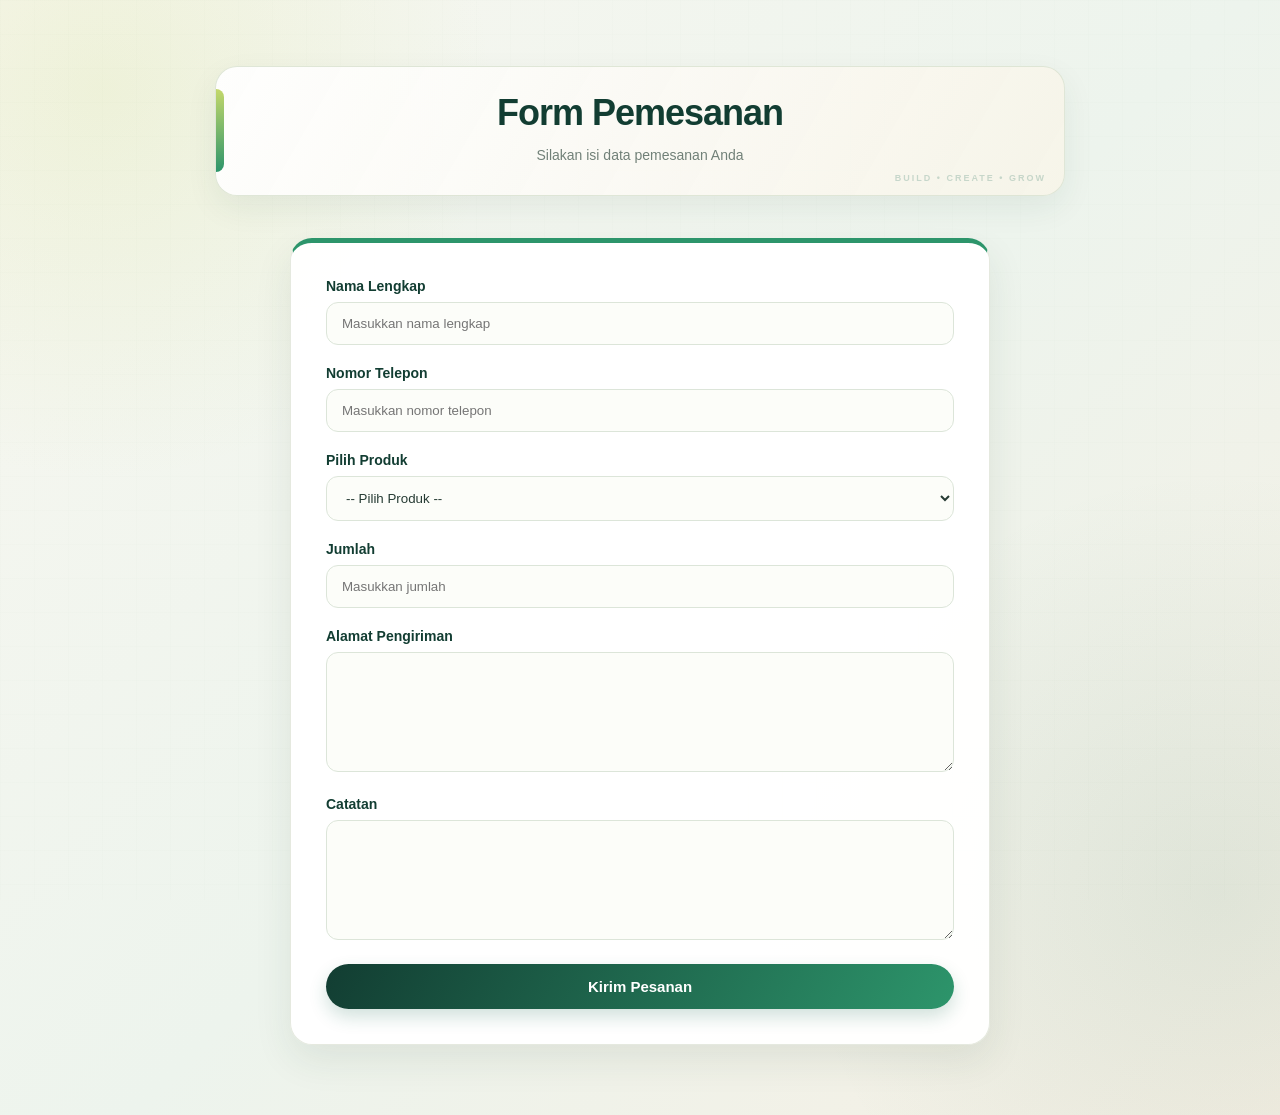
<file: form2.html>
<!DOCTYPE html>
<html lang="id">

<head>
    <meta charset="UTF-8">
    <meta name="viewport" content="width=device-width, initial-scale=1.0">

    <title>Pemesanan</title>

    <link rel="stylesheet" href="style-redesign.css">
</head>

<body>

<div class="container">

    <div class="section-title">
        <h1>Form Pemesanan</h1>
        <p>Silakan isi data pemesanan Anda</p>
    </div>


    <div class="form-box">

        <form>

            <div class="form-group">

                <label>Nama Lengkap</label>

                <input
                    type="text"
                    placeholder="Masukkan nama lengkap"
                    required>

            </div>


            <div class="form-group">

                <label>Nomor Telepon</label>

                <input
                    type="tel"
                    placeholder="Masukkan nomor telepon"
                    required>

            </div>


            <div class="form-group">

                <label>Pilih Produk</label>

                <select required>

                    <option value="">
                        -- Pilih Produk --
                    </option>

                    <option>Semen</option>
                    <option>Pasir Bangunan</option>
                    <option>Batu Bata Merah</option>
                    <option>Cat Tembok</option>
                    <option>Seng</option>
                    <option>Batu Split</option>
                    <option>Kayu</option>
                    <option>Asbes</option>
                    <option>Keramik</option>
                    <option>Paralon</option>
                    <option>Triplek</option>

                </select>

            </div>


            <div class="form-group">

                <label>Jumlah</label>

                <input
                    type="number"
                    placeholder="Masukkan jumlah"
                    min="1"
                    required>

            </div>


            <div class="form-group">

                <label>Alamat Pengiriman</label>

                <textarea
                    placeholder="Masukkan alamat lengkap">
                </textarea>

            </div>


            <div class="form-group">

                <label>Catatan</label>

                <textarea
                    placeholder="Tambahkan catatan jika diperlukan">
                </textarea>

            </div>


            <button
                type="submit"
                class="btn-submit">

                Kirim Pesanan

            </button>

        </form>

    </div>

</div>

</body>
</html>
</file>
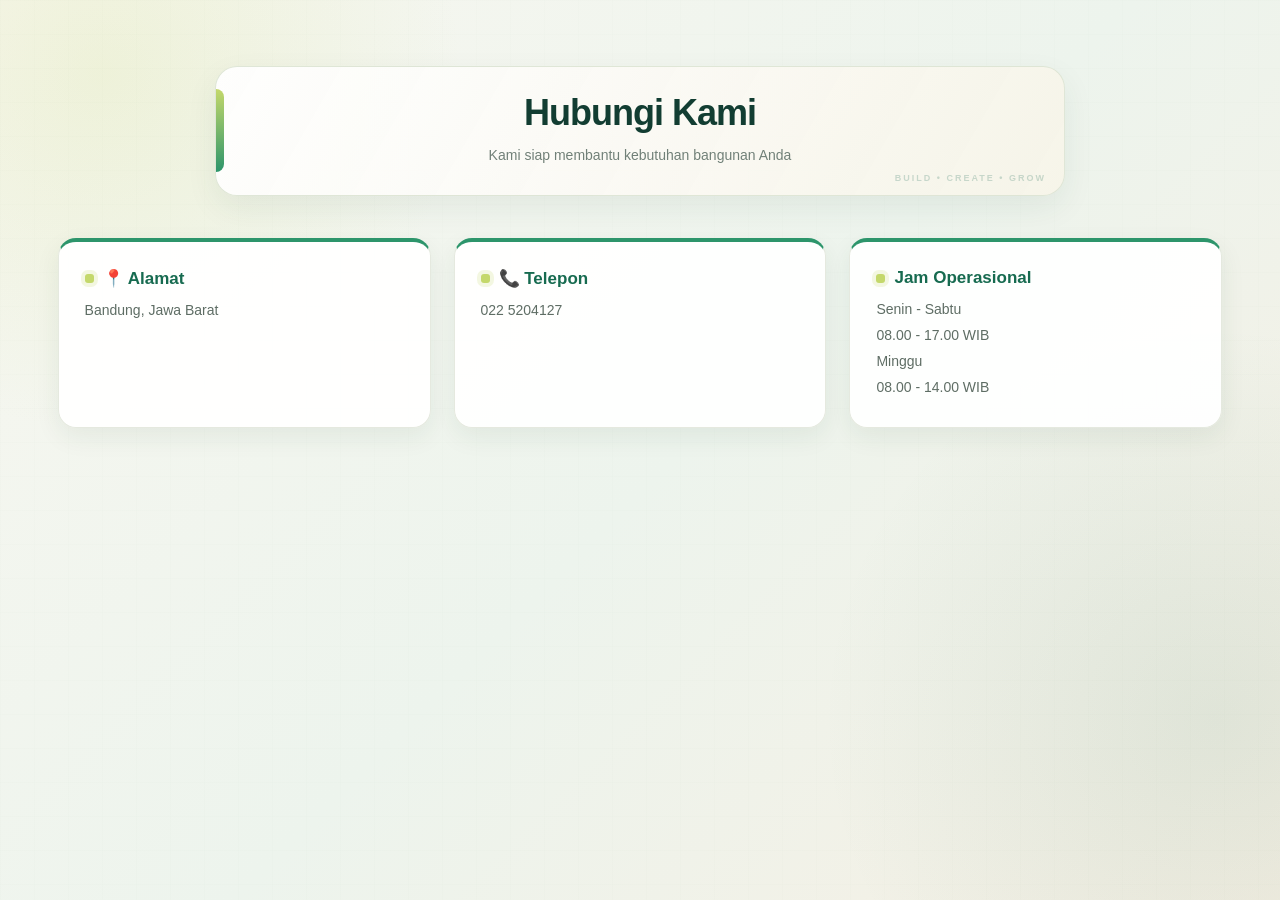
<file: kontak2.html>
<!DOCTYPE html>
<html lang="id">

<head>
    <meta charset="UTF-8">
    <meta name="viewport" content="width=device-width, initial-scale=1.0">

    <title>Kontak</title>

    <link rel="stylesheet" href="style-redesign.css">
</head>

<body>

<div class="container">

    <div class="section-title">
        <h1>Hubungi Kami</h1>
        <p>Kami siap membantu kebutuhan bangunan Anda</p>
    </div>


    <div class="product-grid">


        <div class="card">

            <h3>📍 Alamat</h3>

            <p>
                Bandung, Jawa Barat
            </p>

        </div>


        <div class="card">

            <h3>📞 Telepon</h3>

            <p>
                022 5204127
            </p>

        </div>


        <div class="card">

            <h3> Jam Operasional</h3>

            <p>
                Senin - Sabtu <br>
                08.00 - 17.00 WIB
            </p>
			
			<p>
                Minggu <br>
                08.00 - 14.00 WIB
            </p>

        </div>


    </div>

</div>

</body>
</html>
</file>
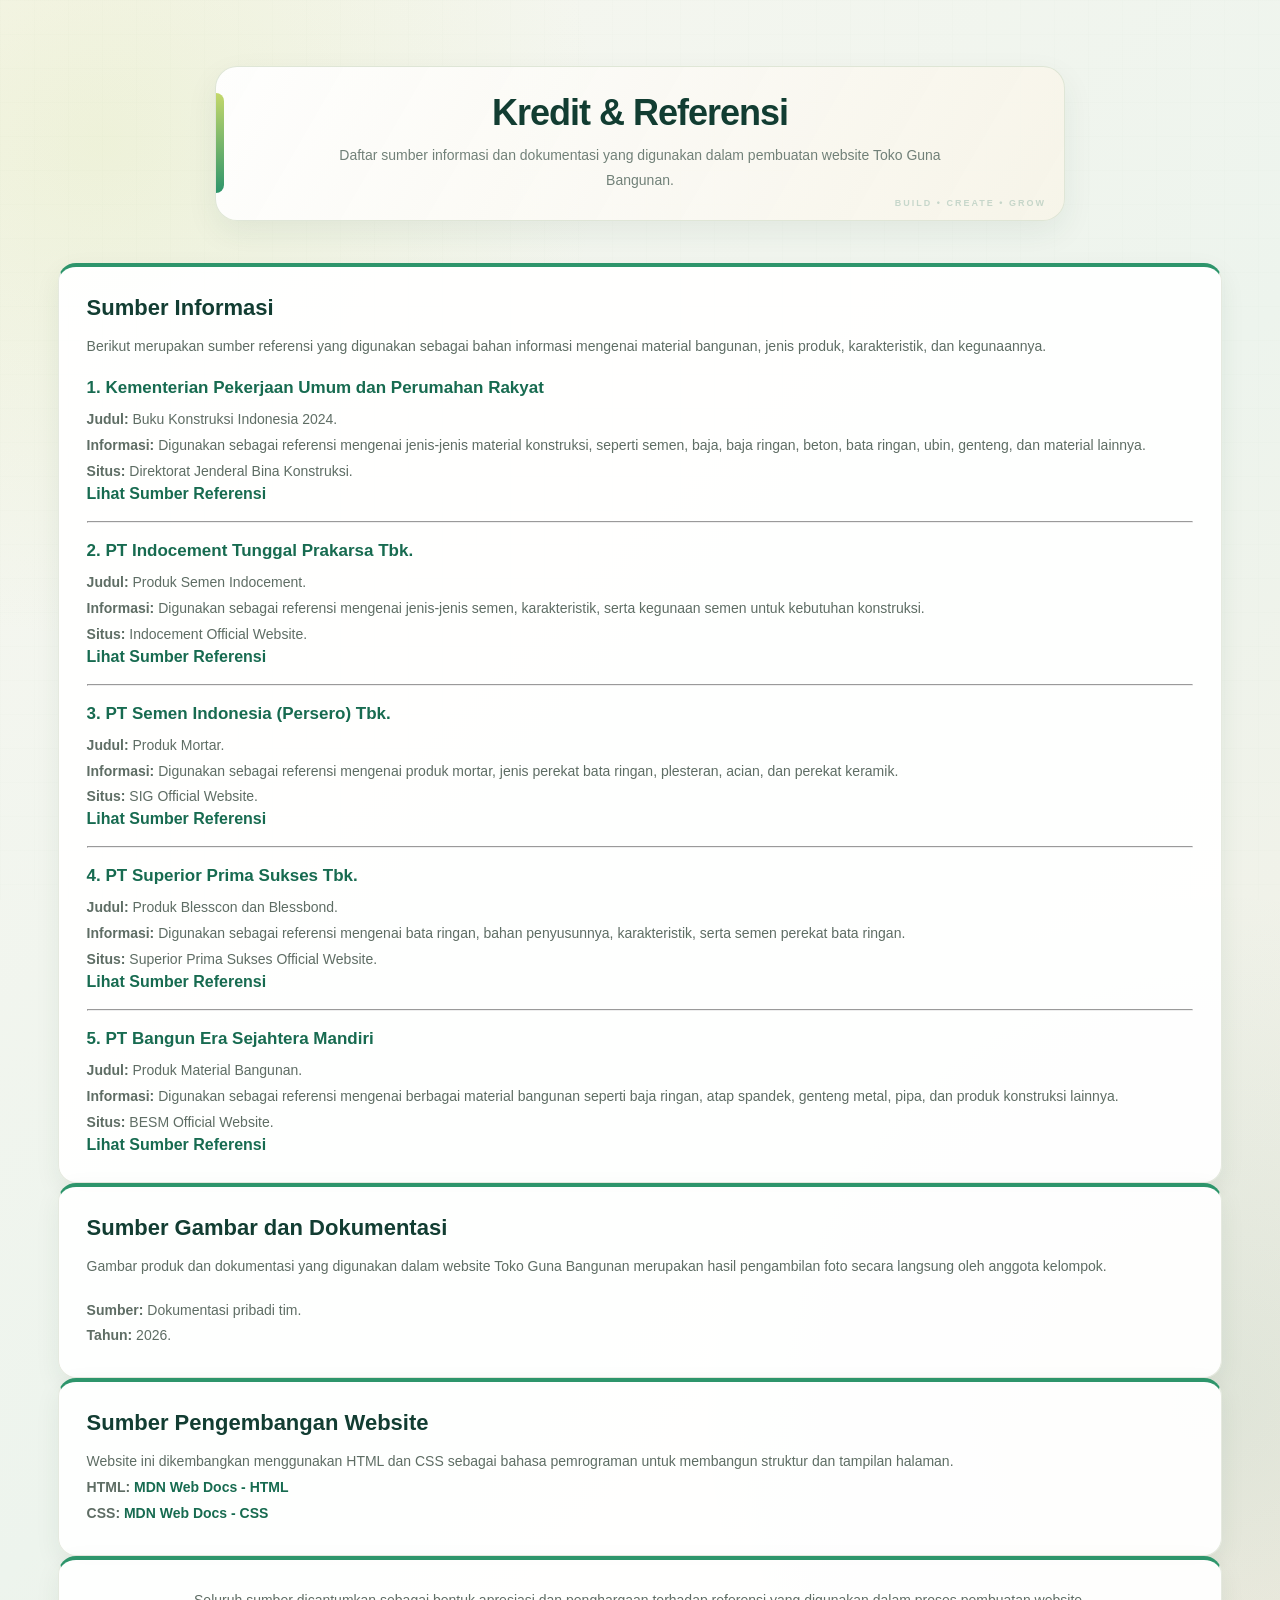
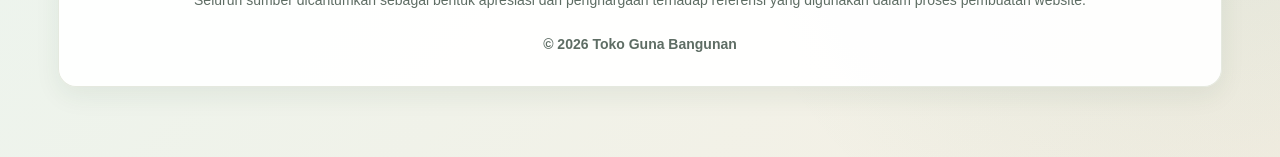
<file: kredit2.html>
<!DOCTYPE html>
<html lang="id">

<head>
    <meta charset="UTF-8">
    <meta name="viewport" content="width=device-width, initial-scale=1.0">

    <title>Kredit dan Referensi</title>

    <link rel="stylesheet" href="style-redesign.css">
</head>

<body>

<div class="container">

    <!-- JUDUL -->
    <div class="section-title">
        <h1>Kredit & Referensi</h1>
        <p>
            Daftar sumber informasi dan dokumentasi
            yang digunakan dalam pembuatan website
            Toko Guna Bangunan.
        </p>
    </div>


    <!-- REFERENSI INFORMASI -->
    <div class="card">

        <h2>Sumber Informasi</h2>

        <p>
            Berikut merupakan sumber referensi yang digunakan
            sebagai bahan informasi mengenai material bangunan,
            jenis produk, karakteristik, dan kegunaannya.
        </p>

        <br>

        <h3>1. Kementerian Pekerjaan Umum dan Perumahan Rakyat</h3>

        <p>
            <b>Judul:</b> Buku Konstruksi Indonesia 2024.
        </p>

        <p>
            <b>Informasi:</b> Digunakan sebagai referensi
            mengenai jenis-jenis material konstruksi,
            seperti semen, baja, baja ringan, beton,
            bata ringan, ubin, genteng, dan material lainnya.
        </p>

        <p>
            <b>Situs:</b> Direktorat Jenderal Bina Konstruksi.
        </p>

        <a href="https://binakonstruksi.pu.go.id/storage/BUKU-KONSTRUKSI-INDONESIA-2024.pdf"
           target="_blank">
            Lihat Sumber Referensi
        </a>

        <br><br><hr><br>

        <h3>2. PT Indocement Tunggal Prakarsa Tbk.</h3>

        <p>
            <b>Judul:</b> Produk Semen Indocement.
        </p>

        <p>
            <b>Informasi:</b> Digunakan sebagai referensi
            mengenai jenis-jenis semen, karakteristik,
            serta kegunaan semen untuk kebutuhan konstruksi.
        </p>

        <p>
            <b>Situs:</b> Indocement Official Website.
        </p>

        <a href="https://www.indocement.co.id/id/our-business/semen"
           target="_blank">
            Lihat Sumber Referensi
        </a>

        <br><br><hr><br>

        <h3>3. PT Semen Indonesia (Persero) Tbk.</h3>

        <p>
            <b>Judul:</b> Produk Mortar.
        </p>

        <p>
            <b>Informasi:</b> Digunakan sebagai referensi
            mengenai produk mortar, jenis perekat bata ringan,
            plesteran, acian, dan perekat keramik.
        </p>

        <p>
            <b>Situs:</b> SIG Official Website.
        </p>

        <a href="https://www.sig.id/mortar"
           target="_blank">
            Lihat Sumber Referensi
        </a>

        <br><br><hr><br>

        <h3>4. PT Superior Prima Sukses Tbk.</h3>

        <p>
            <b>Judul:</b> Produk Blesscon dan Blessbond.
        </p>

        <p>
            <b>Informasi:</b> Digunakan sebagai referensi
            mengenai bata ringan, bahan penyusunnya,
            karakteristik, serta semen perekat bata ringan.
        </p>

        <p>
            <b>Situs:</b> Superior Prima Sukses Official Website.
        </p>

        <a href="https://superiorprimasukses.com/produk/"
           target="_blank">
            Lihat Sumber Referensi
        </a>

        <br><br><hr><br>

        <h3>5. PT Bangun Era Sejahtera Mandiri</h3>

        <p>
            <b>Judul:</b> Produk Material Bangunan.
        </p>

        <p>
            <b>Informasi:</b> Digunakan sebagai referensi
            mengenai berbagai material bangunan seperti
            baja ringan, atap spandek, genteng metal,
            pipa, dan produk konstruksi lainnya.
        </p>

        <p>
            <b>Situs:</b> BESM Official Website.
        </p>

        <a href="https://besm.co.id/"
           target="_blank">
            Lihat Sumber Referensi
        </a>

    </div>


    <!-- SUMBER GAMBAR -->
    <div class="card">

        <h2>Sumber Gambar dan Dokumentasi</h2>

        <p>
            Gambar produk dan dokumentasi yang digunakan
            dalam website Toko Guna Bangunan merupakan
            hasil pengambilan foto secara langsung oleh
            anggota kelompok.
        </p>

        <br>

        <p>
            <b>Sumber:</b> Dokumentasi pribadi tim.
        </p>

        <p>
            <b>Tahun:</b> 2026.
        </p>

    </div>


    <!-- SUMBER PEMBUATAN WEBSITE -->
    <div class="card">

        <h2>Sumber Pengembangan Website</h2>

        <p>
            Website ini dikembangkan menggunakan HTML
            dan CSS sebagai bahasa pemrograman untuk
            membangun struktur dan tampilan halaman.
        </p>

        <p>
            <b>HTML:</b>
            <a href="https://developer.mozilla.org/en-US/docs/Web/HTML"
               target="_blank">
                MDN Web Docs - HTML
            </a>
        </p>

        <p>
            <b>CSS:</b>
            <a href="https://developer.mozilla.org/en-US/docs/Web/CSS"
               target="_blank">
                MDN Web Docs - CSS
            </a>
        </p>

    </div>


    <!-- PENUTUP -->
    <div class="card">

        <p style="text-align:center;">
            Seluruh sumber dicantumkan sebagai bentuk
            apresiasi dan penghargaan terhadap referensi
            yang digunakan dalam proses pembuatan website.
        </p>

        <br>

        <p style="text-align:center;">
            <b>© 2026 Toko Guna Bangunan</b>
        </p>

    </div>

</div>

</body>
</html>
</file>
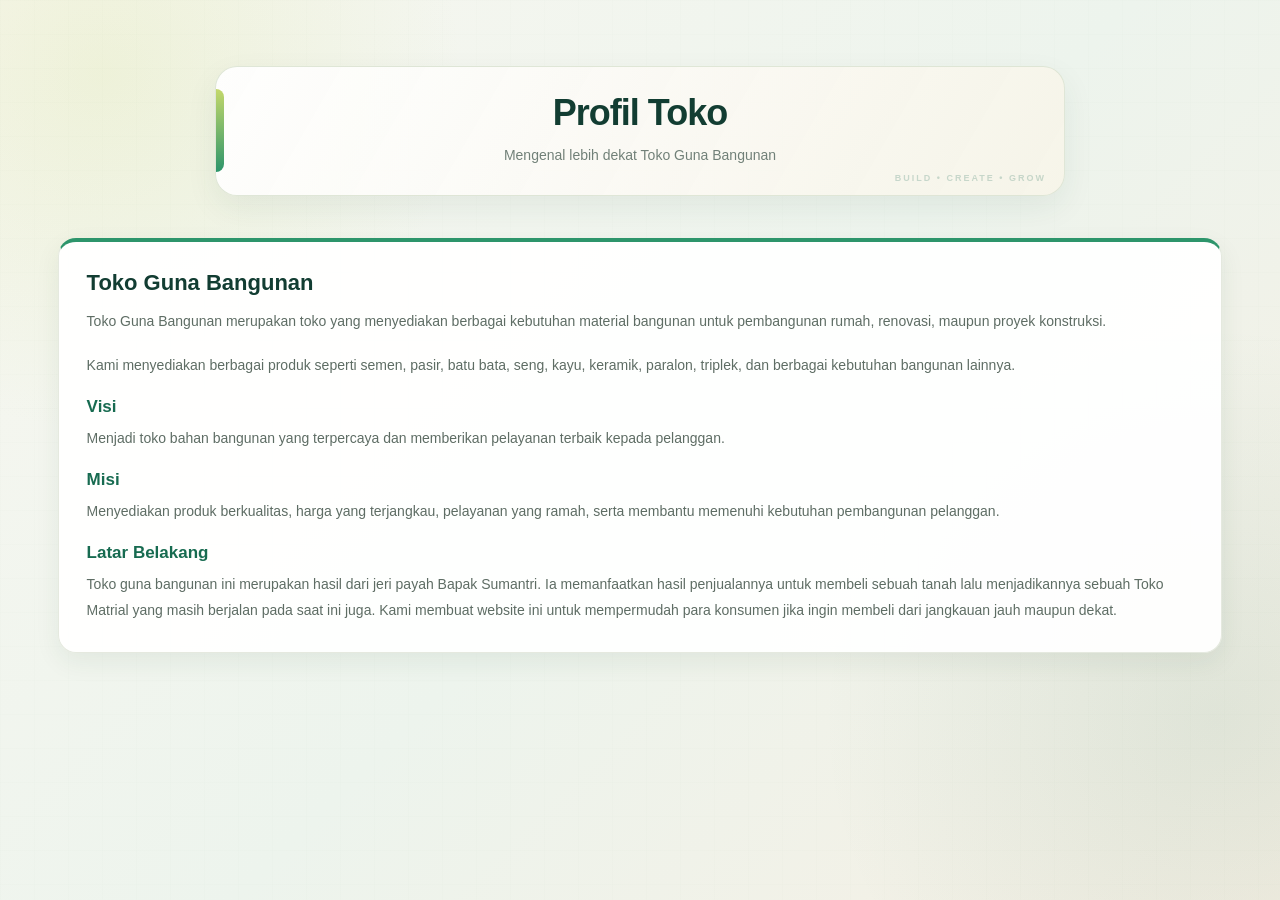
<file: profil2.html>
<!DOCTYPE html>
<html lang="id">

<head>
    <meta charset="UTF-8">
    <meta name="viewport" content="width=device-width, initial-scale=1.0">

    <title>Profil</title>

    <link rel="stylesheet" href="style-redesign.css">
</head>

<body>

<div class="container">

    <div class="section-title">
        <h1>Profil Toko</h1>
        <p>Mengenal lebih dekat Toko Guna Bangunan</p>
    </div>


    <div class="card">

        <h2>Toko Guna Bangunan</h2>

        <p>
            Toko Guna Bangunan merupakan toko yang menyediakan
            berbagai kebutuhan material bangunan untuk pembangunan
            rumah, renovasi, maupun proyek konstruksi.
        </p>

        <br>

        <p>
            Kami menyediakan berbagai produk seperti semen, pasir,
            batu bata, seng, kayu, keramik, paralon, triplek,
            dan berbagai kebutuhan bangunan lainnya.
        </p>

        <br>

        <h3>Visi</h3>

        <p>
            Menjadi toko bahan bangunan yang terpercaya dan
            memberikan pelayanan terbaik kepada pelanggan.
        </p>

        <br>

        <h3>Misi</h3>

        <p>
            Menyediakan produk berkualitas, harga yang terjangkau,
            pelayanan yang ramah, serta membantu memenuhi kebutuhan
            pembangunan pelanggan.
        </p>

        <br>

        <h3>Latar Belakang</h3>
        <p>Toko guna bangunan ini merupakan hasil dari jeri payah Bapak Sumantri. Ia memanfaatkan hasil penjualannya untuk membeli sebuah tanah 
        lalu menjadikannya sebuah Toko Matrial yang masih berjalan pada saat ini juga. Kami membuat website ini untuk mempermudah para konsumen jika ingin membeli
        dari jangkauan jauh maupun dekat.</p>

    </div>

</div>

</body>
</html>
</file>
<file: style-redesign.css>
/* =================================================
   RESET
================================================= */

* {
    margin: 0;
    padding: 0;
    box-sizing: border-box;
}

html {
    scroll-behavior: smooth;
}

body {
    font-family: 'Poppins', sans-serif;
    background: #f1f8f4;
    color: #173d2a;
}


/* =================================================
   HEADER
================================================= */

.header {
    min-height: 80px;
    display: flex;
    align-items: center;
    justify-content: space-between;
    padding: 15px 7%;
    background: linear-gradient(
        135deg,
        #064e3b,
        #087f5b,
        #16a36d
    );
    color: white !important;
    box-shadow: 0 5px 20px rgba(0,0,0,0.15);
    position: relative;
    z-index: 99999 !important; 
}


/* LOGO */

.logo {
    display: flex;
    align-items: center;
    gap: 12px;
}

.logo-icon {
    width: 48px;
    height: 48px;
    display: flex;
    align-items: center;
    justify-content: center;
    border-radius: 15px;
    background: rgba(255,255,255,0.18);
    font-size: 25px;
    box-shadow: inset 0 0 10px rgba(255,255,255,0.2);
}

.logo h2 {
    font-size: 20px;
    color: white !important;
}

.logo span {
    font-size: 11px;
    opacity: 0.8;
    color: white !important;
    display: block;
}

/* =================================================
   NAVBAR
================================================= */

.navbar {
    display: flex !important; 
    gap: 12px;
    flex-wrap: wrap;
    position: relative;
    z-index: 999 !important; 
}

.navbar a {
    color: #ffffff !important; 
    text-decoration: none !important;
    padding: 10px 18px;
    border-radius: 10px;
    font-size: 14px;
    font-weight: 600; 
    display: inline-block !important;
    transition: all 0.3s ease;
}

.navbar a:hover {
    background: rgba(255, 255, 255, 0.25) !important; 
    transform: translateY(-3px);
    box-shadow: 0 5px 15px rgba(0,0,0,0.2);
}


/* =================================================
   IFRAME
================================================= */

.iframe-content {
    width: 100%;
    height: 720px;

    display: block;

    border: none;

    background: #f1f8f4;
}


/* =================================================
   FOOTER
================================================= */

footer {
    background: #063d2e;

    color: white;

    padding: 35px 7%;

    display: grid;

    grid-template-columns:
        repeat(2, 1fr);

    gap: 20px;
}

footer h3 {
    color: #62e6a6;
    margin-bottom: 8px;
}

footer p {
    font-size: 13px;
    color: #cce9dc;
}

.copyright {
    grid-column: 1 / -1;

    text-align: center;

    padding-top: 20px;

    border-top:
        1px solid rgba(255,255,255,0.1);

    font-size: 12px;

    color: #a9cdbd;
}


/* =================================================
   UMUM
================================================= */

.container {
    width: 90%;
    max-width: 1200px;

    margin: auto;

    padding: 50px 0;
}

.section-title {
    text-align: center;

    margin-bottom: 40px;
}

.section-title h1 {
    color: #075b42;

    font-size: 32px;
}

.section-title p {
    color: #6a8276;

    margin-top: 8px;
}


/* =================================================
   HERO
================================================= */

.hero {
    min-height: 650px;
    display: flex;
    align-items: center;
    position: relative;
    overflow: hidden;
    color: #173d2a; 
    padding: 60px 8%;
    background-image: url("gambar/header.jpg"); 
    background-size: cover;
    background-position: center;
}

.hero::before {
    content: "";
    position: absolute;
    top: 0; 
    left: 0; 
    width: 100%; 
    height: 100%;
    background: linear-gradient(to right, rgba(255, 255, 255, 0.96) 40%, rgba(255, 255, 255, 0.6) 70%, rgba(255, 255, 255, 0.15));
    backdrop-filter: blur(2px); 
    z-index: 1;
}

.hero::after {
    content: "";
    position: absolute;
    width: 400px;
    height: 400px;
    border-radius: 50%;
    background: rgba(6, 78, 59, 0.05); 
    right: -100px;
    top: -100px;
    z-index: 1;
}

.hero-content {
    max-width: 650px;
    position: relative;
    z-index: 2;
}

.hero-content h1 {
    font-size: 52px;
    line-height: 1.15;
    margin-bottom: 20px;
    color: #064e3b; 
}

.hero-content h1 span {
    color: #087f5b; 
}

.hero-content p {
    color: #4b5563; 
    line-height: 1.8;
    margin-bottom: 30px;
    font-size: 15px;
}



/* =================================================
   BUTTON
================================================= */

.btn {
    display: inline-block;

    padding: 13px 25px;

    border-radius: 12px;

    text-decoration: none;

    font-weight: 600;

    color: #075b42;

    background: white;

    transition: 0.3s;
}

.btn:hover {
    transform: translateY(-5px) scale(1.03);

    box-shadow:
        0 12px 25px rgba(0,0,0,0.2);
}

.btn:active {
    transform: scale(0.92);
}


/* =================================================
   CARD
================================================= */

.card {
    background: white;

    padding: 25px;

    border-radius: 20px;

    box-shadow:
        0 10px 30px rgba(0,70,40,0.08);

    border:
        1px solid #e1f0e8;

    transition: 0.3s;
}

.card:hover {
    transform: translateY(-10px);

    box-shadow:
        0 20px 40px rgba(0,90,50,0.15);
}



/* =================================================
   GRID PRODUK
================================================= */

.product-grid {
    display: grid;
    grid-template-columns: repeat(3, 1fr);
    gap: 28px;
    margin-top: 20px;
}

.product-card {
    position: relative;
    overflow: hidden;

    background: white;

    border-radius: 22px;

    border: 1px solid #dcefe5;

    box-shadow:
        0 8px 25px rgba(0, 70, 40, 0.08);

    transition:
        transform 0.35s ease,
        box-shadow 0.35s ease;

    cursor: pointer;
}

.product-card:hover {
    transform: translateY(-10px);

    box-shadow:
        0 18px 40px rgba(0, 90, 50, 0.18);
}


/* GAMBAR PRODUK */

.product-card img {
    width: 100%;
    height: 230px;

    object-fit: cover;

    display: block;

    transition:
        transform 0.5s ease,
        filter 0.5s ease;
}


/* Saat mouse diarahkan */

.product-card:hover img {
    transform: scale(1.08);
    filter: brightness(1.05);
}


/* Saat gambar / card ditekan */

.product-card:active {
    transform: scale(0.96);
}

.product-card:active img {
    transform: scale(1.15) rotate(2deg);
}


/* BAGIAN INFORMASI */

.product-info {
    padding: 22px;
}

.product-info h3 {
    color: #075b42;

    font-size: 20px;

    margin-bottom: 8px;
}

.product-info p {
    color: #667d72;

    font-size: 13px;

    line-height: 1.7;

    min-height: 66px;

    margin-bottom: 15px;
}

.price {
    display: inline-block;

    color: white;

    font-weight: 700;

    font-size: 15px;

    padding: 8px 13px;

    border-radius: 10px;

    background:
        linear-gradient(
            135deg,
            #056b49,
            #10a96c
        );
}


/* =================================================
   FORM
================================================= */

.form-box {
    max-width: 700px;

    margin: auto;

    background: white;

    padding: 35px;

    border-radius: 25px;

    box-shadow:
        0 10px 35px rgba(0,80,50,0.1);
}

.form-group {
    margin-bottom: 20px;
}

.form-group label {
    display: block;

    margin-bottom: 8px;

    font-weight: 600;

    color: #075b42;
}

.form-group input,
.form-group select,
.form-group textarea {
    width: 100%;

    padding: 13px 15px;

    border:
        1px solid #cfe5d9;

    border-radius: 10px;

    outline: none;

    font-family: inherit;

    transition: 0.3s;
}

.form-group input:focus,
.form-group select:focus,
.form-group textarea:focus {
    border-color: #0a9b63;

    box-shadow:
        0 0 0 3px rgba(10,155,99,0.1);
}

textarea {
    min-height: 120px;

    resize: vertical;
}

.btn-submit {
    width: 100%;

    border: none;

    cursor: pointer;

    padding: 14px;

    border-radius: 12px;

    color: white;

    font-size: 15px;

    font-weight: 600;

    background:
        linear-gradient(
            135deg,
            #056b49,
            #10a96c
        );

    transition: 0.3s;
}

.btn-submit:hover {
    transform: translateY(-3px);

    box-shadow:
        0 10px 20px rgba(0,120,70,0.2);
}

.btn-submit:active {
    transform: scale(0.95);
}


/* =================================================
   RESPONSIVE
================================================= */

@media (max-width: 900px) {

    .header {
        flex-direction: column;

        gap: 15px;
    }

    .product-grid {
        grid-template-columns:
            repeat(2, 1fr);
    }

    .hero-content h1 {
        font-size: 40px;
    }

}

@media (max-width: 600px) {

    .product-grid {
        grid-template-columns: 1fr;
    }

    .navbar {
        justify-content: center;
    }

    .navbar a {
        font-size: 11px;
        padding: 8px 10px;
    }

    .hero {
        min-height: 550px;

        padding: 40px 7%;
    }

    .hero-content h1 {
        font-size: 34px;
    }

    footer {
        grid-template-columns: 1fr;
    }

    .iframe-content {
        height: 800px;
    }
}



/* =========================================================
   REDESAIN TOKO GUNA BANGUNAN
   Tema: modern building supply - forest green, sand & stone
   Tambahan ini menimpa beberapa aturan lama tanpa
   mengubah struktur HTML dan navigasi iframe.
========================================================= */

:root {
    --green-dark: #123d32;
    --green: #176b50;
    --green-light: #2d956b;
    --lime: #c4d86b;
    --sand: #f3ead9;
    --cream: #fbf8f1;
    --ink: #263b34;
    --muted: #718078;
    --line: #e4e8df;
}

/* Latar halaman dalam iframe */
body {
    background:
        radial-gradient(circle at 8% 8%, rgba(196,216,107,.17), transparent 25%),
        radial-gradient(circle at 95% 80%, rgba(23,107,80,.09), transparent 28%),
        linear-gradient(135deg, #f8f7f0 0%, #edf4ed 52%, #f5efe3 100%);
    color: var(--ink);
    min-height: 100vh;
}

/* Tekstur garis tipis seperti pola denah bangunan */
body::before {
    content: "";
    position: fixed;
    inset: 0;
    pointer-events: none;
    z-index: -1;
    opacity: .22;
    background-image:
        linear-gradient(rgba(23,107,80,.045) 1px, transparent 1px),
        linear-gradient(90deg, rgba(23,107,80,.045) 1px, transparent 1px);
    background-size: 34px 34px;
}

/* Header utama */
.header {
    background: linear-gradient(115deg, #103c31 0%, #176b50 58%, #27845d 100%);
    padding: 16px 6%;
    min-height: 88px;
    border-bottom: 4px solid var(--lime);
    box-shadow: 0 8px 28px rgba(15,55,42,.2);
}

.logo-icon {
    background: linear-gradient(145deg, rgba(255,255,255,.24), rgba(255,255,255,.08));
    border: 1px solid rgba(255,255,255,.25);
    border-radius: 16px;
}

.logo h2 {
    letter-spacing: -.5px;
    font-size: 19px;
}

.logo span {
    letter-spacing: 1.5px;
    text-transform: uppercase;
    font-size: 9px;
}

.navbar {
    gap: 5px;
}

.navbar a {
    border: 1px solid transparent;
    border-radius: 30px;
    padding: 10px 15px;
    font-size: 13px;
}

.navbar a:hover,
.navbar a:focus {
    background: rgba(255,255,255,.16) !important;
    border-color: rgba(255,255,255,.25);
    transform: translateY(-2px);
}

/* Area isi dan judul di setiap halaman */
.container {
    width: min(91%, 1180px);
    padding: 58px 0 70px;
}

.section-title {
    position: relative;
    margin: 8px auto 42px;
    padding: 25px 20px 27px;
    max-width: 850px;
    border-radius: 22px;
    background: linear-gradient(120deg, rgba(255,255,255,.92), rgba(247,244,232,.88));
    border: 1px solid rgba(220,228,211,.9);
    box-shadow: 0 12px 32px rgba(35,70,52,.07);
    overflow: hidden;
}

.section-title::before {
    content: "";
    position: absolute;
    width: 8px;
    height: 65%;
    left: 0;
    top: 17%;
    border-radius: 0 8px 8px 0;
    background: linear-gradient(var(--lime), var(--green-light));
}

.section-title::after {
    content: "BUILD • CREATE • GROW";
    position: absolute;
    right: 18px;
    bottom: 12px;
    color: rgba(23,107,80,.22);
    font-size: 9px;
    font-weight: 800;
    letter-spacing: 2px;
}

.section-title h1 {
    color: var(--green-dark);
    font-size: clamp(27px, 4vw, 36px);
    font-weight: 800;
    letter-spacing: -1px;
}

.section-title p {
    color: var(--muted);
    font-size: 14px;
    line-height: 1.8;
    max-width: 650px;
    margin: 9px auto 0;
}

/* Kartu informasi */
.card {
    position: relative;
    background: rgba(255,255,255,.94);
    padding: 28px;
    border-radius: 18px;
    border: 1px solid #e5e9df;
    border-top: 4px solid var(--green-light);
    box-shadow: 0 9px 26px rgba(32,68,49,.07);
    transition: transform .25s ease, box-shadow .25s ease;
}

.card:hover {
    transform: translateY(-5px);
    box-shadow: 0 16px 34px rgba(32,68,49,.12);
}

.card h2 {
    color: var(--green-dark);
    font-size: 22px;
    margin-bottom: 13px;
}

.card h3 {
    color: var(--green);
    font-size: 17px;
    margin-bottom: 9px;
}

.card p {
    color: #5e6d64;
    line-height: 1.85;
    font-size: 14px;
}

/* Grid keunggulan dan kartu produk */
.product-grid {
    gap: 23px;
}

.product-grid .card {
    min-height: 155px;
    padding: 26px;
}

.product-grid .card h3 {
    display: flex;
    align-items: center;
    gap: 9px;
}

.product-grid .card h3::before {
    content: "";
    display: inline-block;
    width: 9px;
    height: 9px;
    flex: 0 0 9px;
    border-radius: 3px;
    background: var(--lime);
    box-shadow: 0 0 0 4px rgba(196,216,107,.2);
}

.product-card {
    border: 1px solid #e4e8dc;
    border-radius: 18px;
    background: #fff;
}

.product-card img {
    background: var(--sand);
}

.product-info h3 {
    color: var(--green-dark);
}

.price {
    background: linear-gradient(120deg, var(--green-dark), var(--green-light));
    border-radius: 30px;
    padding: 9px 16px;
}

/* Hero halaman Home */
.hero {
    min-height: 610px;
    padding: 75px 8%;
    background-color: #dce8d9;
    background-position: center;
    background-size: cover;
}

.hero::before {
    background:
        linear-gradient(90deg,
            rgba(249,248,239,.97) 0%,
            rgba(249,248,239,.88) 48%,
            rgba(249,248,239,.30) 100%);
    backdrop-filter: blur(1px);
}

.hero::after {
    width: 480px;
    height: 480px;
    right: -170px;
    top: auto;
    bottom: -250px;
    background: rgba(196,216,107,.22);
    border: 35px solid rgba(23,107,80,.06);
}

.hero-content {
    max-width: 680px;
}

.hero-content h1 {
    color: var(--green-dark);
    font-size: clamp(38px, 5vw, 58px);
    letter-spacing: -1.8px;
}

.hero-content h1 span {
    color: var(--green-light);
    display: block;
}

.hero-content p {
    max-width: 570px;
    color: #52635a;
    font-size: 15px;
}

.btn,
.btn-submit {
    background: linear-gradient(120deg, var(--green-dark), var(--green-light));
    color: #fff;
    border: none;
    border-radius: 30px;
    box-shadow: 0 8px 18px rgba(23,107,80,.2);
}

.btn:hover,
.btn-submit:hover {
    box-shadow: 0 12px 24px rgba(23,107,80,.28);
}

/* Form pemesanan */
.form-box {
    background: rgba(255,255,255,.96);
    border: 1px solid #e5e9df;
    border-top: 5px solid var(--green-light);
    border-radius: 22px;
    box-shadow: 0 15px 38px rgba(32,68,49,.09);
}

.form-group label {
    color: var(--green-dark);
    font-size: 14px;
}

.form-group input,
.form-group select,
.form-group textarea {
    background: #fcfdf9;
    border: 1px solid #dce5d9;
    border-radius: 12px;
    color: var(--ink);
}

.form-group input:focus,
.form-group select:focus,
.form-group textarea:focus {
    border-color: var(--green-light);
    box-shadow: 0 0 0 4px rgba(45,149,107,.12);
}

/* Link sumber/referensi */
.card a {
    color: var(--green);
    font-weight: 700;
    text-decoration: none;
    text-underline-offset: 4px;
}

.card a:hover {
    color: #a0a936;
    text-decoration: underline;
}

/* Footer halaman utama */
footer {
    position: relative;
    background: linear-gradient(115deg, #102f28, #164b3a 65%, #1d6347);
    border-top: 4px solid var(--lime);
    padding: 38px 7%;
}

footer h3 {
    color: #d0e68a;
    letter-spacing: .3px;
}

footer p {
    line-height: 1.9;
}

.copyright {
    border-top-color: rgba(255,255,255,.18);
}

/* Tampilan iframe */
.iframe-content {
    background: transparent;
    min-height: 720px;
}

/* Responsif untuk tablet dan HP */
@media (max-width: 900px) {
    .header {
        padding: 18px 5%;
    }

    .navbar {
        justify-content: center;
    }

    .hero {
        min-height: 560px;
    }

    .container {
        padding-top: 38px;
    }
}

@media (max-width: 600px) {
    .header {
        gap: 18px;
    }

    .logo h2 {
        font-size: 17px;
    }

    .navbar {
        gap: 4px;
    }

    .navbar a {
        padding: 8px 11px;
        font-size: 11px;
    }

    .container {
        width: 92%;
        padding: 32px 0 45px;
    }

    .section-title {
        padding: 22px 16px 28px;
        margin-bottom: 28px;
    }

    .section-title::after {
        font-size: 7px;
    }

    .card,
    .form-box {
        padding: 21px;
        border-radius: 16px;
    }

    .hero {
        min-height: 520px;
        padding: 38px 7%;
    }

    .hero::before {
        background: rgba(249,248,239,.88);
    }

    .hero-content h1 {
        font-size: 36px;
    }

    .hero-content p {
        font-size: 14px;
    }

    .iframe-content {
        height: 850px;
    }
}

@media (prefers-reduced-motion: reduce) {
    *,
    *::before,
    *::after {
        scroll-behavior: auto !important;
        transition-duration: .01ms !important;
        animation-duration: .01ms !important;
    }
}
</file>
